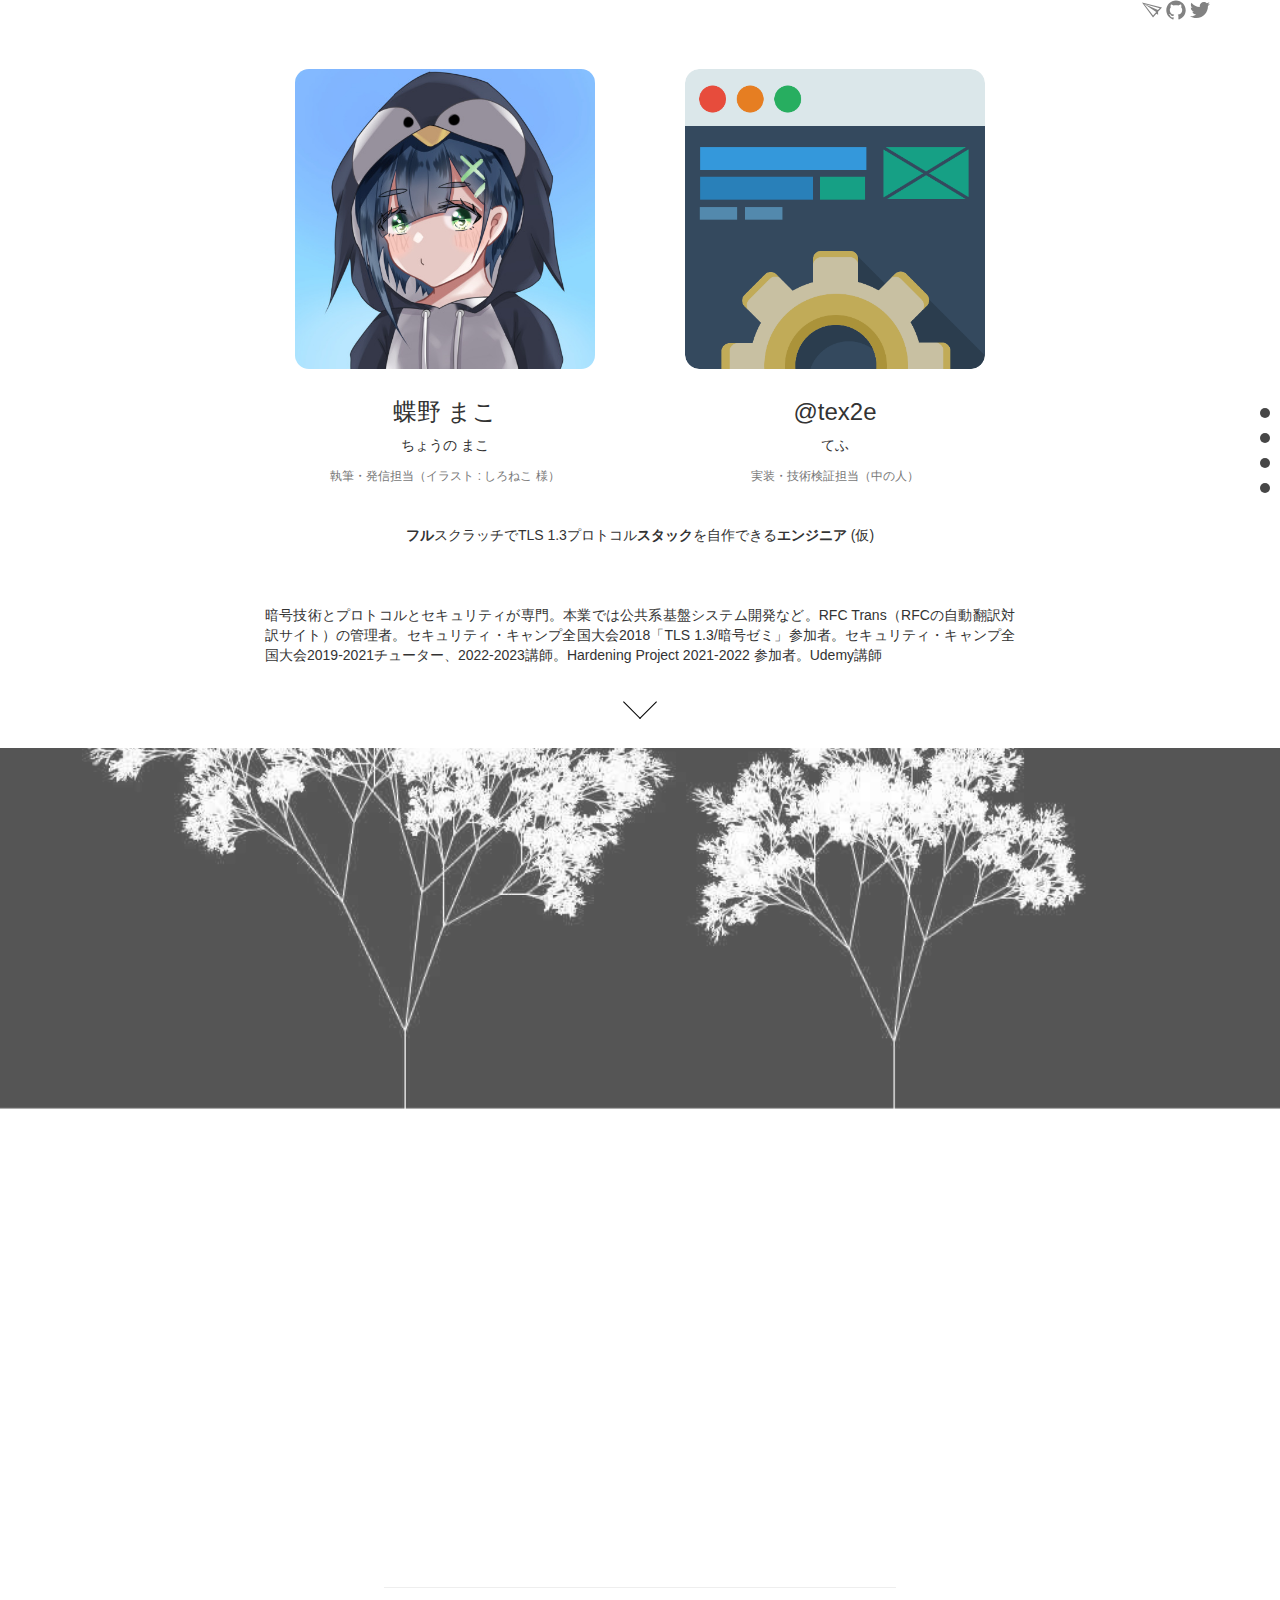
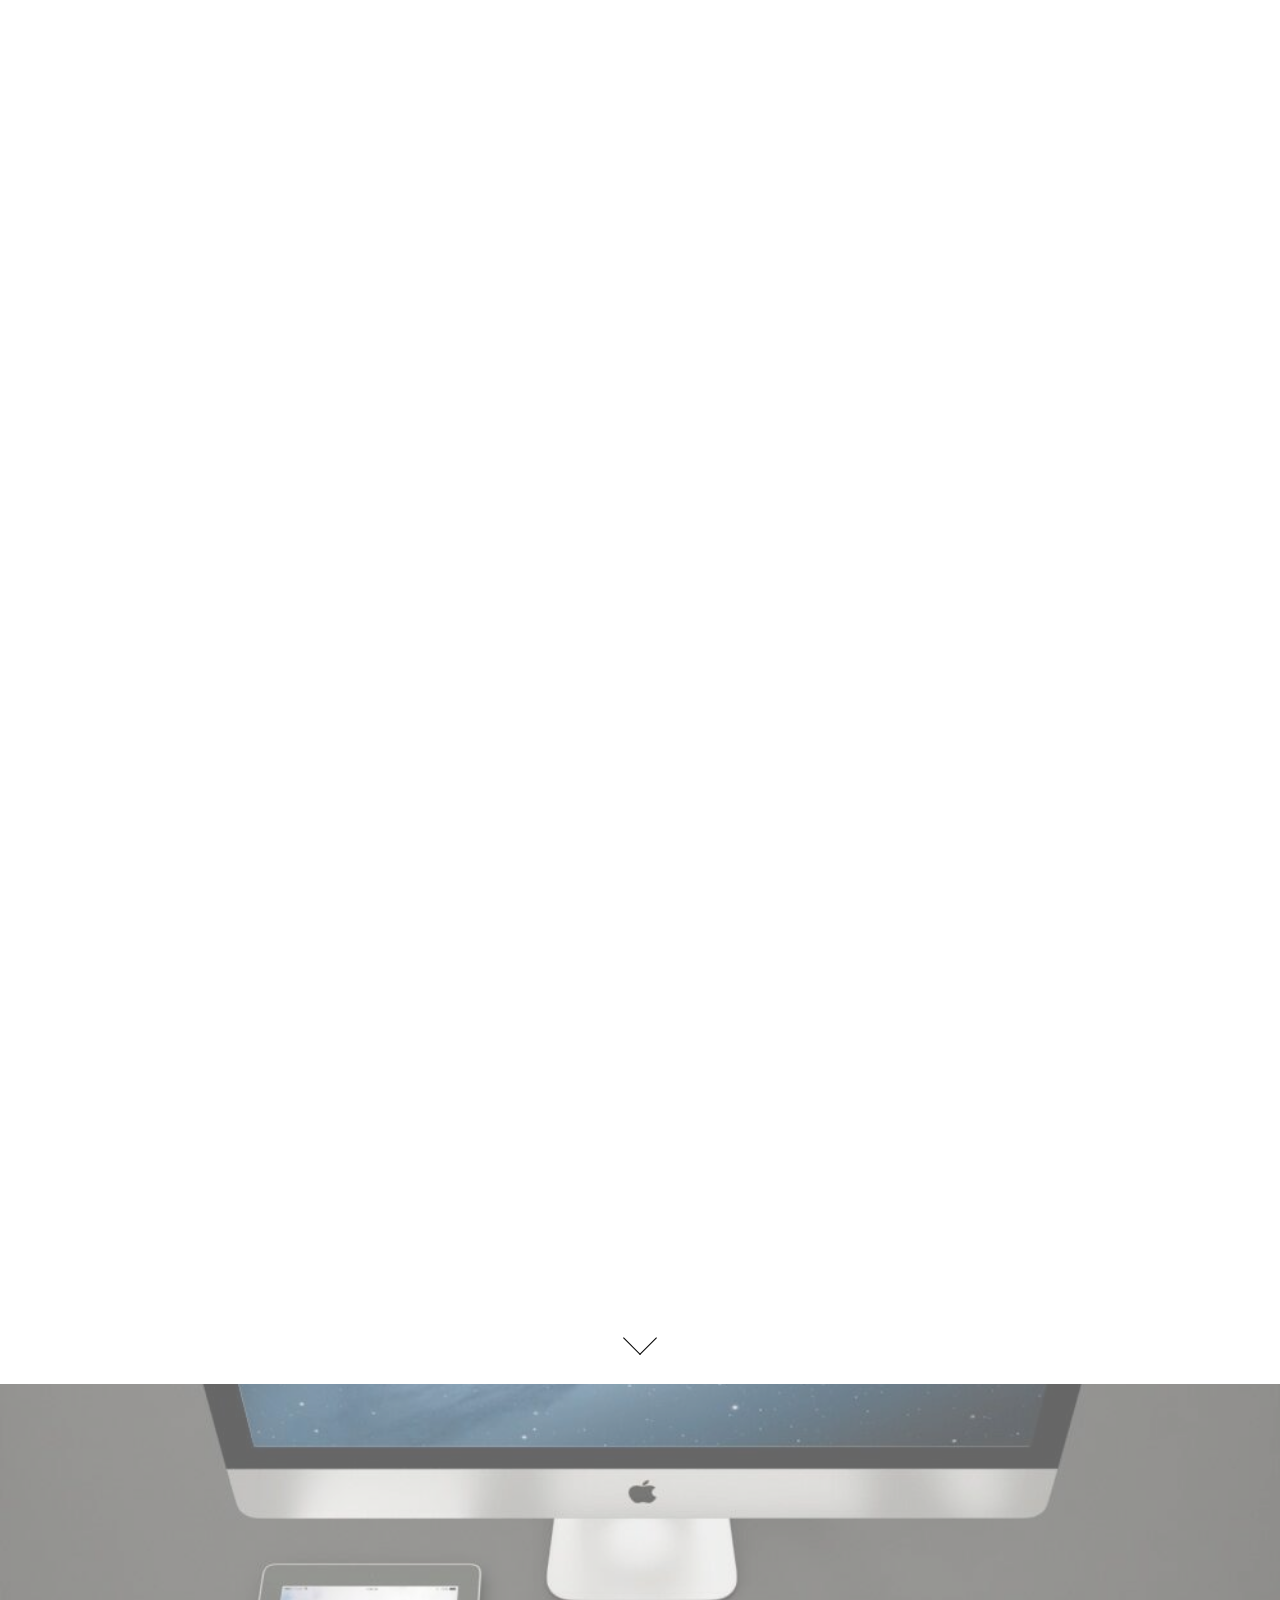
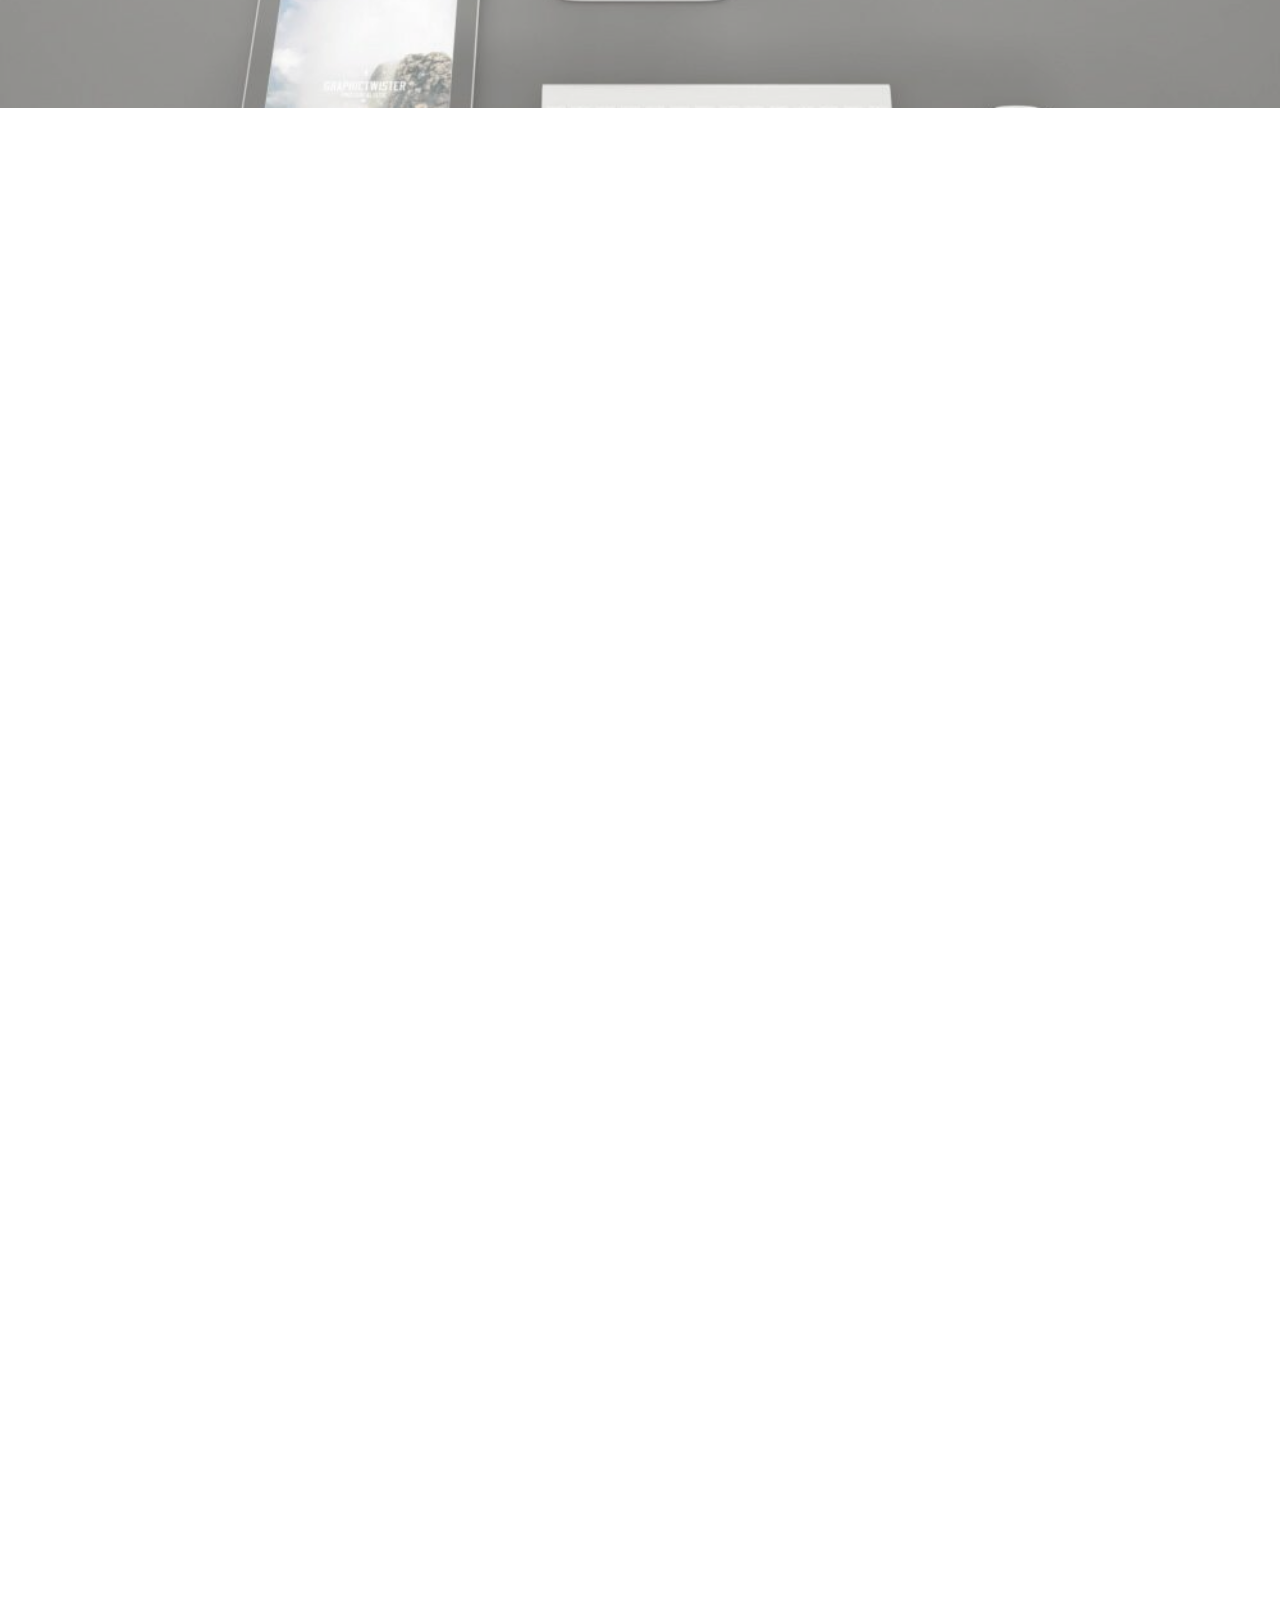
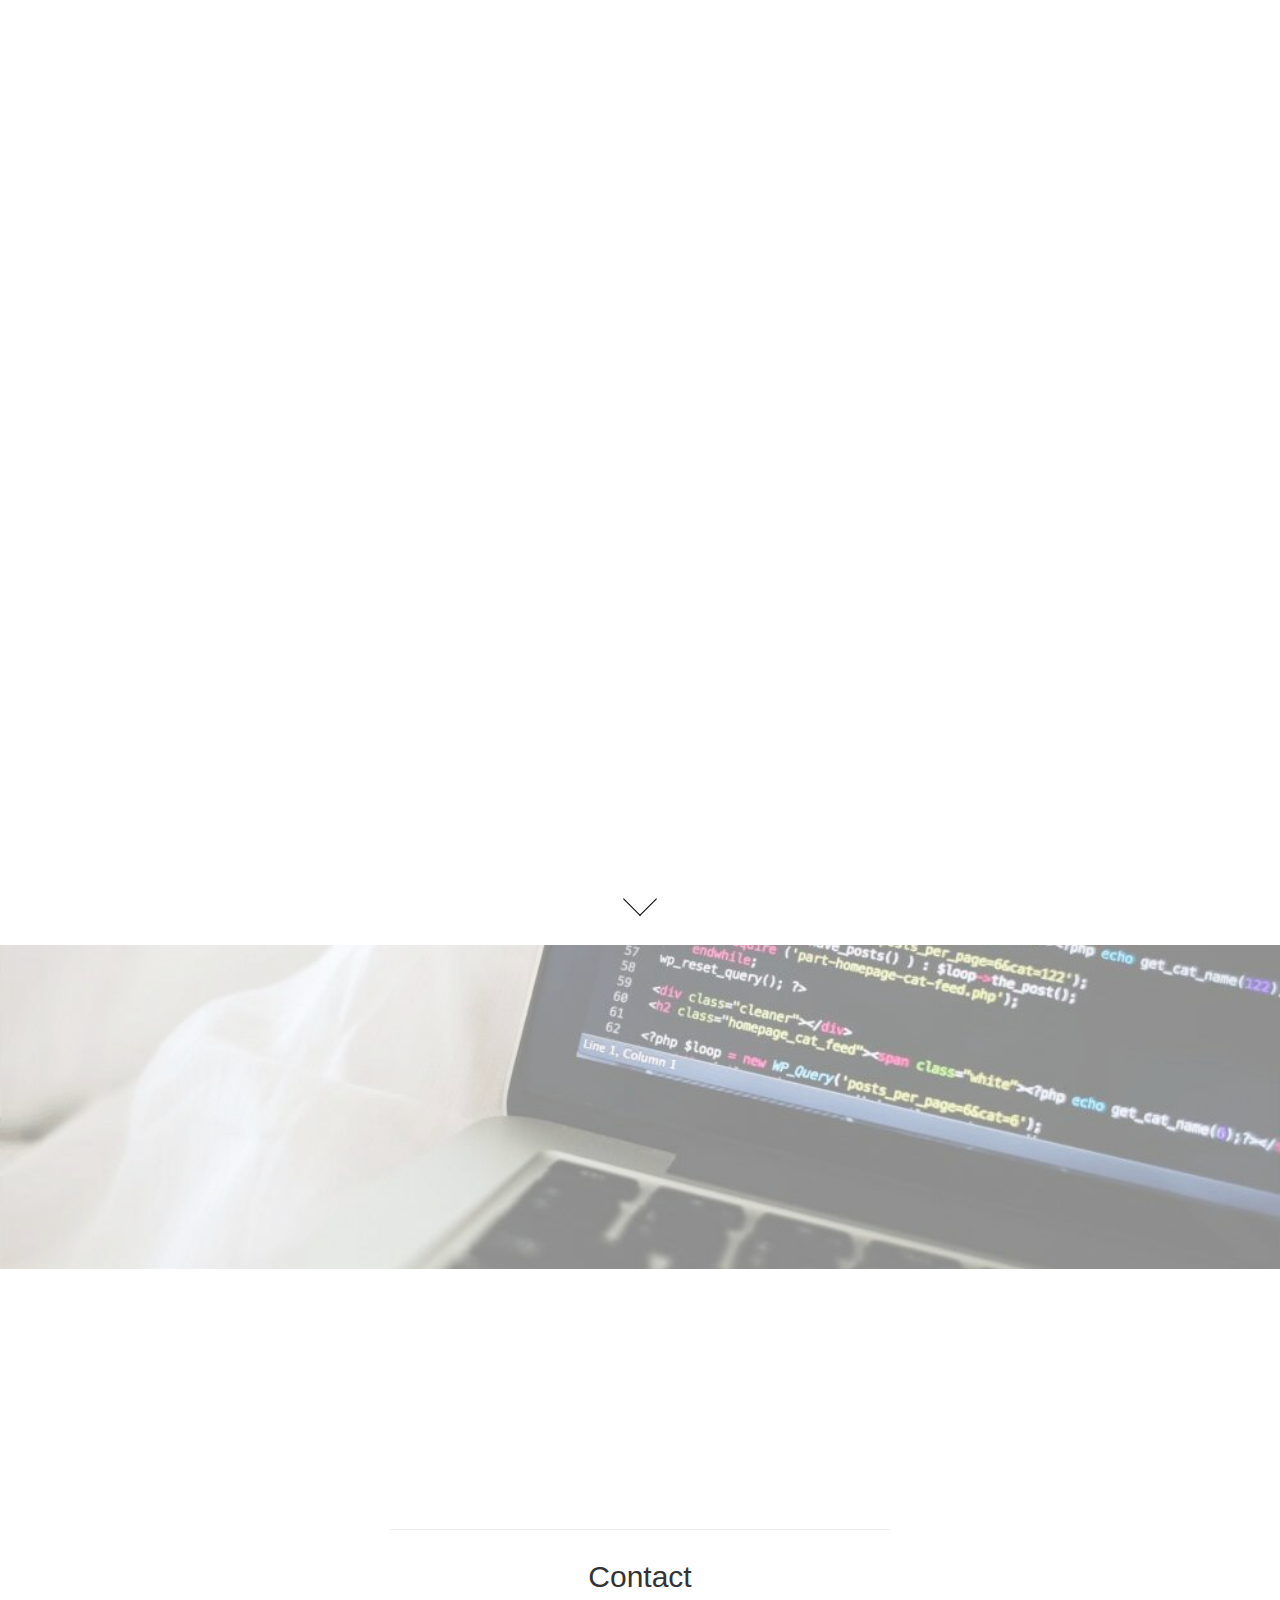
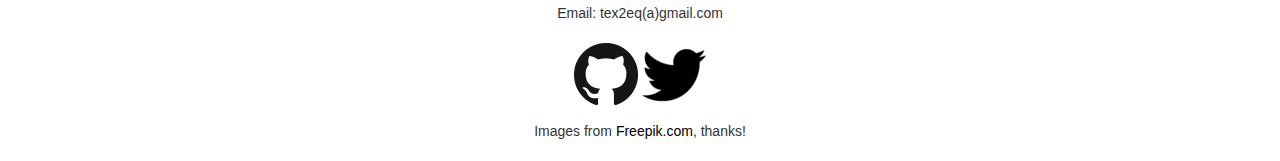
<file: index.html>
<!DOCTYPE html>
<!--
It's nice to meet you. My name is

__88888888888______Y88b___d88P___d8888b_____________
______888___________Y88b_d88P__d88P__Y88b___________
______888____________Y88o88P__________888___________
______888____d88b_____Y888P__________d88P___d88b____
______888__d8P__Y8b___d888b______od888P___d8P__Y8b__
______888__88888888__d88888b___d88P_______88888888__
______888__Y8b______d88P_Y88b__888________Y8b_______
______888____Y8888_d88P___Y88b_888888888____Y8888___

-->
<html lang="jp">
<head>
  <meta charset="utf-8">
  <title>Mako / @tex2e</title>
  <meta name="description" content="Mako(@tex2e)の自己紹介ページ">
  <meta name="viewport" content="width=device-width, initial-scale=1, user-scalable=no">
  <meta http-equiv="X-UA-Compatible" content="IE=edge">

  <meta name="twitter:card" content="summary" />
  <meta name="twitter:site" content="@tex2e" />
  <meta property="og:url" content="https://tex2e.github.io" />
  <meta property="og:title" content="Mako / @tex2e" />
  <meta property="og:description" content="Mako(@tex2e)の自己紹介ページ" />
  <meta property="og:image" content="https://tex2e.github.io/image/chono-mako-bg.jpg" />

  <link rel="shortcut icon" href="image/chono-mako-bg.ico">
  <link rel="stylesheet" href="css/normalize.css" charset="utf-8">
  <link rel="stylesheet" href="css/bootstrap.min.css" charset="utf-8">
  <link rel="stylesheet" href="css/common.css" charset="utf-8">

  <script src="js/lib/jquery-2.2.1.min.js"></script>
  <script src="js/lib/modernizr-2.8.3-respond-1.4.2.min.js"></script>
  <script src="js/lib/TweenMax-1.18.2.min.js"></script>
  <script src="js/lib/ScrollMagic-2.0.5.min.js"></script>
  <script src="js/lib/ScrollMagic-2.0.5-animation.gsap.js"></script>
  <script src="js/lib/gsap-1.18.2-ScrollToPlugin.min.js"></script>
  <script src="js/scrollmagic.js"></script>
</head>

<body>
  <header class="container text-right">
    <a href="http://tex2e.github.io/blog/"><span class="icon icon-tex2e-blog"><svg x="0px" y="0px" viewBox="0 0 500 500" enable-background="new 0 0 500 500" xml:space="preserve" width="20px" height="20px"><path fill="#828282" d="M401.1,295.9L500,186.5L0,64.5l275.1,371l82.5-91.4l45.9,25.4L401.1,295.9z M398.8,252.9L60.4,99.6 l382.5,104.4L398.8,252.9z M55.3,100.8L355,301.2l-77.7,86L55.3,100.8z"/></svg></span></a>
    <a href="https://github.com/tex2e"><span class="icon icon-github"><svg viewbox="0 0 16 16" width="20px" height="20px"><path fill="#828282" d="M7.999,0.431c-4.285,0-7.76,3.474-7.76,7.761 c0,3.428,2.223,6.337,5.307,7.363c0.388,0.071,0.53-0.168,0.53-0.374c0-0.184-0.007-0.672-0.01-1.32 c-2.159,0.469-2.614-1.04-2.614-1.04c-0.353-0.896-0.862-1.135-0.862-1.135c-0.705-0.481,0.053-0.472,0.053-0.472 c0.779,0.055,1.189,0.8,1.189,0.8c0.692,1.186,1.816,0.843,2.258,0.645c0.071-0.502,0.271-0.843,0.493-1.037 C4.86,11.425,3.049,10.76,3.049,7.786c0-0.847,0.302-1.54,0.799-2.082C3.768,5.507,3.501,4.718,3.924,3.65 c0,0,0.652-0.209,2.134,0.796C6.677,4.273,7.34,4.187,8,4.184c0.659,0.003,1.323,0.089,1.943,0.261 c1.482-1.004,2.132-0.796,2.132-0.796c0.423,1.068,0.157,1.857,0.077,2.054c0.497,0.542,0.798,1.235,0.798,2.082 c0,2.981-1.814,3.637-3.543,3.829c0.279,0.24,0.527,0.713,0.527,1.437c0,1.037-0.01,1.874-0.01,2.129 c0,0.208,0.14,0.449,0.534,0.373c3.081-1.028,5.302-3.935,5.302-7.362C15.76,3.906,12.285,0.431,7.999,0.431z"></path></svg></span></a>
    <a href="https://twitter.com/tex2e"><span class="icon icon-twitter"><svg viewbox="0 0 16 16" width="20px" height="20px"><path fill="#828282" d="M15.969,3.058c-0.586,0.26-1.217,0.436-1.878,0.515c0.675-0.405,1.194-1.045,1.438-1.809c-0.632,0.375-1.332,0.647-2.076,0.793c-0.596-0.636-1.446-1.033-2.387-1.033c-1.806,0-3.27,1.464-3.27,3.27 c0,0.256,0.029,0.506,0.085,0.745C5.163,5.404,2.753,4.102,1.14,2.124C0.859,2.607,0.698,3.168,0.698,3.767 c0,1.134,0.577,2.135,1.455,2.722C1.616,6.472,1.112,6.325,0.671,6.08c0,0.014,0,0.027,0,0.041c0,1.584,1.127,2.906,2.623,3.206 C3.02,9.402,2.731,9.442,2.433,9.442c-0.211,0-0.416-0.021-0.615-0.059c0.416,1.299,1.624,2.245,3.055,2.271 c-1.119,0.877-2.529,1.4-4.061,1.4c-0.264,0-0.524-0.015-0.78-0.046c1.447,0.928,3.166,1.469,5.013,1.469 c6.015,0,9.304-4.983,9.304-9.304c0-0.142-0.003-0.283-0.009-0.423C14.976,4.29,15.531,3.714,15.969,3.058z"></path></svg></span></a>
  </header>

  <nav>
    <ul>
      <li><a href="#section_intro"><span class="nav-dot"></span><span class="nav-label">Intro</span></a></li>
      <li><a href="#section_skills"><span class="nav-dot"></span><span class="nav-label">Skills</span></a></li>
      <li><a href="#section_works"><span class="nav-dot"></span><span class="nav-label">Works</span></a></li>
      <li><a href="#section_contact"><span class="nav-dot"></span><span class="nav-label">Contact</span></a></li>
    </ul>
  </nav>

  <!-- Intro -->
  <article id="section_intro" class="content-block">
    <div class="container">
      <section>
        <div class="row">
          <!-- <h4 class="title">Welcome!</h4> -->
          <div class="col-md-offset-2 col-md-4 col-sm-12">
            <img src="image/chono-mako-bg.jpg" alt="mako" class="about__profile img" onmousedown="false" />
            <h3 style="margin-top: 0;">蝶野 まこ</h3>
            <div style="margin-bottom: 10px;"><span>ちょうの まこ</span></div>
            <div><span class="small text-muted">執筆・発信担当（イラスト : しろねこ 様）</span></div>
            <!-- <a href="https://twitter.com/Sir__illust">しろねこ</a> -->
          </div>
          <div class="col-md-4 col-sm-12">
            <img src="image/web-optim.png" alt="tex2e" class="about__profile img" onmousedown="false" />
            <h3 style="margin-top: 0;">@tex2e</h3>
            <div style="margin-bottom: 10px;"><span>てふ</span></div>
            <div><span class="small text-muted">実装・技術検証担当（中の人）</span></div>
          </div>
        </div>
        <br>
        <br>
        <div class="row">
          <div>
            <b>フル</b>スクラッチでTLS 1.3プロトコル<b>スタック</b>を自作できる<b>エンジニア</b> (仮)
          </div>
        </div>
        <br>
        <br>
        <br>
        <div class="row">
          <div class="col-md-offset-2 col-md-8 intro__abstract">
            <p>
              暗号技術とプロトコルとセキュリティが専門。本業では公共系基盤システム開発など。RFC Trans（RFCの自動翻訳対訳サイト）の管理者。セキュリティ・キャンプ全国大会2018「TLS 1.3/暗号ゼミ」参加者。セキュリティ・キャンプ全国大会2019-2021チューター、2022-2023講師。Hardening Project 2021-2022 参加者。Udemy講師
            </p>
          </div>
        </div>
        <div class="row">
          <span class="scroll-arrow"></span>
        </div>
      </section>
    </div>
  </article>

  <article id="slide01" class="slide fs">
    <div class="bcg"></div>
  </article>

  <!-- Skills
  <article id="section_skills" class="content-block skills">
    <header>
      <h2 class="slideInUp">Skills</h2>
    </header>
    <section>
      <div class="wrapper">
        <p class="slideInUp delay02s text-center">
          資格や社外活動について
        </p>
      </div>
    </section>
  </article>
  
  <hr>
  -->

  <!-- Certifications -->
  <article id="section_skills" class="content-block skills">
    <header>
      <h3 class="slideInUp delay02s">Certifications</h3>
    </header>
    <br>
    <section>
      <div class="container">
        <div class="row">
          <div class="col-md-offset-2 col-md-8 slideInUp delay04s">
            <table class="mylist">
              <tr>
                <td>2025/3/14</td>
                <td>AWS Certified Solutions Architect - Professional (2025/3/14-2028/3/14)</td>
              </tr>
              <tr>
                <td>2023/10/30</td>
                <td>AWS Certified Developer - Associate (2023/10/30-2026/10/30)</td>
              </tr>
              <tr>
                <td>2022/2/8</td>
                <td>CISSP認定試験合格 (ISC2 準会員) (2022/2/8-2025/2/28)</td>
              </tr>
              <tr>
                <td>2021/6/25</td>
                <td>応用情報技術者試験合格</td>
              </tr>
              <tr>
                <td>2021/5/2</td>
                <td>CompTIA Security+ SY0-501 (2021/5/2-2024/5/2)</td>
              </tr>
              <tr>
                <td>2019/6/21</td>
                <td>情報処理安全確保支援士試験合格 (未登録)</td>
              </tr>
            </table>
          </div>
        </div>
      </div>
    </section>
  </article>

  <hr>

  <!-- Activities -->
  <article id="section_activities" class="content-block">
    <header>
      <h3 class="slideInUp">Activities</h3>
    </header>
    <br>
    <section>
      <div class="container">
        <div class="row">
          <div class="col-md-offset-2 col-md-8 slideInUp delay02s">
            <table class="mylist">
              <tr>
                <td>2025/2</td>
                <td>Software Design 短期連載 乱数のひみつ (執筆)</td>
              </tr>
              <tr>
                <td></td>
                <td>&nbsp;&nbsp;雑誌：<a href="https://gihyo.jp/magazine/SD/archive/2025/202503">Software Design 2025年3月号</a> - 【1】暗号の鍵を握る乱数とは？</td>
              </tr>
              <tr>
                <td></td>
                <td>&nbsp;&nbsp;雑誌：<a href="https://gihyo.jp/magazine/SD/archive/2025/202504">Software Design 2025年4月号</a> - 【2】擬似乱数生成器の性質としくみ</td>
              </tr>
              <tr>
                <td>2025/1</td>
                <td>2024年12月度 社内表彰（奨励賞）受賞：システム移行における文字変換の高速化・処理時間95%削減</td>
              </tr>
              <tr>
                <td>2024/3</td>
                <td>JPNIC主催 国際的な暗号および署名の応用技術の標準化動向と社会基盤 (参加)</td>
              </tr>
              <tr>
                <td>2024/1</td>
                <td>Udemyコース「暗号技術とセキュリティ」公開</td>
              </tr>
              <tr>
                <td></td>
                <td>&nbsp;&nbsp;<a href="https://www.udemy.com/course/tex2e-cryptography-and-security/?referralCode=9FB19281E8AD84F4262C">暗号技術とセキュリティ ―暗号技術の機密性、認証、鍵管理から学ぶセキュリティ入門―</a> (Udemy)</td>
              </tr>
              <tr>
                <td>2023/9</td>
                <td>セキュリティ・ミニキャンプ in 新潟 2023 専門講座『マイナンバーカードの暗号技術とセキュリティ』 (講師)</td>
              </tr>
              <tr>
                <td></td>
                <td>&nbsp;&nbsp;発表資料 : <a href="https://speakerdeck.com/tex2e/secminicamp2023-mynumber">マイナンバーカードの暗号技術とセキュリティ</a> (Speaker Deck)</td>
              </tr>
              <tr>
                <td></td>
                <td>&nbsp;&nbsp;公式 : <a href="https://www.security-camp.or.jp/minicamp/niigata2023.html">セキュリティ・ミニキャンプ in 新潟 2023</a> (セキュリティキャンプ協議会)</td>
              </tr>
              <tr>
                <td></td>
                <td>&nbsp;&nbsp;プレスリリース : <a href="https://prtimes.jp/main/html/rd/p/000000012.000096005.html">一般社団法人セキュリティ・キャンプ協議会のプレスリリース</a> (PR TIMES)</td>
              </tr>
              <tr>
                <td>2023/8</td>
                <td>セキュリティ・キャンプ全国大会2023 Lクラス『暗号化通信ゼミ』 (プロトコルコース講師)</td>
              </tr>
              <tr>
                <td></td>
                <td>&nbsp;&nbsp;公式 : <a href="https://www.ipa.go.jp/jinzai/security-camp/2023/zenkoku/program/l.html">セキュリティ・キャンプ全国大会2023【開発】Lクラス</a> (IPA)</td>
              </tr>
              <tr>
                <td>2023/5</td>
                <td>Hardening Designers Conference 2023 (参加)</td>
              </tr>
              <tr>
                <td>2022/12</td>
                <td>SecuriST認定セキュアWebアプリケーション設計士トレーニング (参加)</td>
              </tr>
              <tr>
                <td>2022/11</td>
                <td>Hardening 2022 DECADE (Team#7参加, 9位/全10チーム, 敢闘賞(GSX賞) 受賞)</td>
              </tr>
              <tr>
                <td></td>
                <td>&nbsp;&nbsp;発表内容 : <a href="https://www.youtube.com/live/6aHQUaXZLa4?feature=share&t=3600">Team#7 ななチキ チーム発表</a> (YouTube)</td>
              </tr>
              <tr>
                <td>2022/9</td>
                <td>Hardening Designers Conference 2022 Day 1 - Micro Hardening v2 (参加)</td>
              </tr>
              <tr>
                <td>2022/8</td>
                <td>セキュリティ・キャンプ全国大会2022オンライン 開発コース	暗号解読チャレンジゼミ (副講師)</td>
              </tr>
              <tr>
                <td></td>
                <td>&nbsp;&nbsp;公式 : <a href="https://www.ipa.go.jp/jinzai/security-camp/2022/zenkoku/program_list.html">セキュリティ・キャンプ全国大会2022オンライン　プログラム</a> (IPA)</td>
              </tr>
              <tr>
                <td>2022/1</td>
                <td>WASNight 2022 Kick-Off = OWASP x WASForum Night (Hardening Session 発表者)</td>
              </tr>
              <tr>
                <td></td>
                <td>&nbsp;&nbsp;発表資料 : <a href="https://speakerdeck.com/tex2e/selinux">SELinuxで堅牢化する</a> (Speaker Deck)</td>
              </tr>
              <tr>
                <td>2021/12</td>
                <td>社内CTF競技会「LACCON」 (TLS 1.3に関する問題の作問者)</td>
              </tr>
              <tr>
                <td>2021/11</td>
                <td>Hardening 2021 Active Fault (Team#8参加, 4位/全11チーム, スポンサー賞(KDL賞) 受賞)</td>
              </tr>
              <tr>
                <td>2021/8</td>
                <td>Hardening Drivers Conference 2021 - /dev/hardening (参加)</td>
              </tr>
              <tr>
                <td>2021/8</td>
                <td>セキュリティ・キャンプ全国大会2021オンライン L暗号数理実装トラック 暗号の脆弱性や攻撃手法を理解して説明しようゼミ (チューター, LT発表)</td>
              </tr>
              <tr>
                <td></td>
                <td>&nbsp;&nbsp;LT発表: <a href="https://speakerdeck.com/tex2e/mynumbercard">マイナンバーカードで署名する</a> (Speaker Deck)</td>
              </tr>
              <tr>
                <td>2021/5</td>
                <td>Micro Hardening v2 2021/5/4@オンライン (参加)</td>
              </tr>
              <tr>
                <td>2020/10</td>
                <td>セキュリティ・キャンプ全国大会2020オンライン L暗号ファジングトラック 暗号解読チャレンジゼミ (チューター, LT発表)</td>
              </tr>
              <tr>
                <td></td>
                <td>&nbsp;&nbsp;LT発表 : <a href="https://speakerdeck.com/tex2e/proverif">プロトコルの形式的安全性検証ツール ProVerif</a> (Speaker Deck)</td>
              </tr>
              <tr>
                <td>2020/3</td>
                <td>Micro Hardening v2 2020/03/21 @オンライン (参加)</td>
              </tr>
              <tr>
                <td>2019/10</td>
                <td>ASDoQ (システム開発文書品質研究会) 大会2019 (ポスター発表 審査員特別賞 受賞)</td>
              </tr>
              <tr>
                <td>2019/8</td>
                <td>セキュリティ・キャンプ全国大会2019 X標準ゼミトラック 暗号化通信ゼミ (チューター, LT発表)</td>
              </tr>
              <tr>
                <td></td>
                <td>&nbsp;&nbsp;LT発表 : <a href="https://speakerdeck.com/tex2e/tls13">N日でできる! TLS 1.3自作入門</a>  (Speaker Deck)</td>
              </tr>
              <tr>
                <td>2019/3</td>
                <td>セキュリティキャンプ修了生向けIPAワークショップ「攻防型CTFによるWebオンラインゲームのチート行為の体験 リバイス版」(参加)</td>
              </tr>
              <tr>
                <td>2018/10</td>
                <td>長期インターンシップにて Cyber Range 環境の作成</td>
              </tr>
              <tr>
                <td>2018/9</td>
                <td>情報セキュリティ人材育成事業K-SEC 2018 in 小山高専 (参加)</td>
              </tr>
              <tr>
                <td>2018/8</td>
                <td>セキュリティ・キャンプ全国大会2018 X標準ゼミトラック TLS 1.3/暗号ゼミ (参加)</td>
              </tr>
              <tr>
                <td>2018/7</td>
                <td>Micro Hardening v1.x@長野 2018/07/21 (参加)</td>
              </tr>
              <tr>
                <td>2018/3</td>
                <td>SECCON Beginners CTF 2018 (参加)</td>
              </tr>
              <tr>
                <td>2017/5</td>
                <td>SECCON Beginners 2017 長野 (参加)</td>
              </tr>
            </table>
          </div>
        </div>
      </div>

      <span class="scroll-arrow"></span>
    </section>
  </article>

  <article id="slide02" class="slide fs">
    <div class="bcg"></div>
  </article>

  <!-- Works -->
  <article id="section_works" class="content-block works">
    <header>
      <h1 class="slideInUp">Works</h1>
    </header>
    <section>
      <div class="container">
        <p class="slideInUp delay02s text-center">
          過去作品など。
          技術検証は<a href="https://tex2e.github.io/blog/">晴耕雨読 (ブログ)</a>をご覧ください
        </p>
      </div>
      <br><br><br>
      <div class="container">
        <div class="row">
          <article class="col-sm-6 col-md-6 slideInUp delay04s">
            <img src="image/works/rfc-translater.png" alt="rfc-translater" onmousedown="false" />
            <h4>
              <a href="https://github.com/tex2e/rfc-translater">View on GitHub</a> |
              <a href="https://tex2e.github.io/rfc-translater/html/index.html">Visit Website</a>
            </h4>
            <p>
              「RFC Translater」はRFCを翻訳するためのツール群と、それによって翻訳したRFCのサイトのこと。原文と翻訳文を並べて読みたいのと、RFCの本文は改行されていて改行を除去した上でGoogle翻訳に渡さないと適切な訳が得られない煩わしさを解決するために作成した。使用環境は Python + Selenium など
            </p>
          </article>
          <article class="col-sm-6 col-md-6 slideInUp delay04s">
            <img src="image/works/auto-sushiDA.png" alt="auto-sushiDA" onmousedown="false" />
            <h4>
              <a href="https://tex2e.github.io/blog/python/auto-SushiDA">View on Blog</a>
            </h4>
            <p>
              「Auto-SushiDA」はGUIオートメーションと画像認識と光学文字認識で、タイピングゲーム「寿司打」を自動化したもの。自動化によって聞こえるサウンドエフェクトはとてもリズミカルで心地良い。99皿以上食べるとカウントが00皿に戻るが、スコアには反映されている。使用環境は Python + PyAutoGUI + PyOCR + Tesseract
            </p>
          </article>
        </div>

        <div class="row">
          <article class="col-sm-6 col-md-6 slideInUp delay04s">
            <img src="image/works/yorusai-entrance.png" alt="yorusai-entrance" onmousedown="false" />
            <h4>
              <a href="https://github.com/13J-Programmers/yorusai-entrance">View on GitHub</a>
            </h4>
            <p>
              「5031 yorusai entrance」は学生証のバーコードによる夜祭の入場管理と抽選を行うシステム。<a href="https://github.com/nobuyo">@nobuyo</a>との共同制作。工嶺祭（こうれいさい）を数字に置き換えると 5031 になるところが名前の由来である。もともと、学外の人の入場問題と抽選で当選した学籍番号の人が会場にいない問題を解決するために作られた。2017年の工嶺祭夜祭でこのシステムが実際に稼働した。使用環境は Ruby on Rails
            </p>
          </article>
          <article class="col-sm-6 col-md-6 slideInUp delay04s">
            <img src="image/works/running-away.png" alt="ruNNing AWay" onmousedown="false" />
            <h4><a href="https://github.com/13J-Programmers/4J-game/">View on GitHub</a></h4>
            <p>
              「ruNNing AWay」は高専4年生の高専祭（工嶺祭）のクラス企画で展示した LeapMotion で行う、扉を開けまくるゲーム。ゲームデザインはホラー系であるが全く怖くはない。ブラウザで遊べるのが最大の売り。クラスメイトが展示した「落ち魂」と共に、こちらも「学生会長賞」を勝ち取った。使用環境は ES6 + three.js + leapjs
            </p>
          </article>
        </div>

        <div class="row">
          <article class="col-sm-6 col-md-6 slideInUp delay04s">
            <img src="image/works/ecoris.png" alt="Ecoris" onmousedown="false" />
            <h4><a href="https://github.com/13J-Programmers/3J-class-project/">View on GitHub</a></h4>
            <p>
              「Ecoris」は高専3年生の高専祭（工嶺祭）のクラス企画で展示した LeapMotion で行う3Dテトリス。Ecoris は 3Dテトリス + エコ に由来し、手の動きを利用して缶ブロックを潰したり、生ごみブロックを振って小さくしながら遊ぶテトリス。このプログラム（C#）部分を担当し、工嶺祭の「学生会長賞」を勝ち取った。使用環境は Unity + C#
            </p>
          </article>
          <article class="col-sm-6 col-md-6 slideInUp delay04s">
            <img src="image/works/recursive-tree-renderer.png" alt="Recursive Tree Renderer" onmousedown="false" />
            <h4>
              <a href="https://github.com/tex2e/p5js-tree/">View on GitHub</a> |
              <a href="https://tex2e.github.io/p5js-tree/">Visit Website</a>
            </h4>
            <p>
              「Recursive Tree Renderer」は、ランダム性を有する再帰木を描画するツール。作成した再帰木は、背景を無色透明で保存することができる。再描画ごとにランダムな樹形が描かれるので、美形が出るまで何回も描画させたり、各パラメータを変更しつつ遊んでもらえると嬉しいです。使用環境は JavaScript + p5.js
            </p>
          </article>
        </div>

        <div class="row">
          <article class="col-sm-6 col-md-6 col-sm-offset-3 slideInUp delay04s">
            <img src="image/works/reverse-shell-generator.jpg" alt="REPO" onmousedown="false" />
            <h4>
              <a href="https://github.com/tex2e/reverse-shell-generator">View on GitHub</a> |
              <a href="https://tex2e.github.io/reverse-shell-generator/index.html">Visit Website</a>
            </h4>
            <p>
              「Reverse Shell Generator」はペネトレーションテストでリバースシェル接続をするときに、環境によって待ち受けIPとPortを変える手間と、侵入先の環境にインストールされているコマンドがわからない状態で全てのコマンドを試す手間を省くために作ったもの。使用環境は JavaScript
            </p>
          </article>
        </div>
        <!--
        <div class="row">
          <article class="col-sm-6 col-md-6 col-sm-offset-3 slideInUp delay04s">
            <img src="image/works/REPO.png" alt="REPO" onmousedown="return false" />
            <h4>
              <a href="https://github.com/tex2e/REPO/">View on GitHub</a>
            </h4>
            <p>
              content
            </p>
          </article>
        </div>
        -->
      </div>
    </section>
  </article>

  <article id="section_works2" class="content-block">
    <header>
      <h3 class="slideInUp">Miscellaneous</h3>
    </header>
    <br>
    <section>
      <div class="container">
        <div class="row">
          <div class="col-md-offset-2 col-md-8">
            <table class="mylist slideInUp delay02s">
              <tr>
                <td>技術系ブログ (Jekyll + GitHub Pages)</td>
                <td><a href="https://github.com/tex2e/blog">Website</a></td>
              </tr>
              <tr>
                <td>二次方程式の解計算ツール</td>
                <td><a href="https://tex2e.github.io/quadratic-formula/">Website</a> | <a
                  href="https://github.com/tex2e/quadratic-formula/">GitHub</a>
              </tr>
              <!-- <tr>
                <td>サトクリフの五角形 描画ツール</td>
                <td><a href="https://tex2e.github.io/p5js-pentagon/">Website</a> | <a href="https://github.com/tex2e/p5js-pentagon/">GitHub</a></td>
              </tr> -->
              <!-- <tr>
                <td>長野市の保育園の一覧 (Google Mapの練習, 2015年)</td>
                <td><a href="https://tex2e.github.io/nagano-open-data/">Website</a> | <a href="https://github.com/tex2e/nagano-open-data/">GitHub</a></td>
              </tr> -->
              <!-- <tr>
                <td>コード内コメント検索サイト</td>
                <td><a href="https://tex2e.github.io/search-comments/">Website</a> | <a href="https://github.com/tex2e/search-comments/">GitHub</a></td>
              </tr> -->
              <!-- <tr>
                <td>ブラウザでテキストエディタ</td>
                <td><a href="https://tex2e.github.io/browser-editor/">Website</a> | <a href="https://github.com/tex2e/browser-editor/">GitHub</a></td>
              </tr> -->
              <!-- <tr>
                <td>英和和英辞典として使えるアプリ (Electron + AngularJS)</td>
                <td><a href="https://github.com/tex2e/ejjedict/">GitHub</a></td>
              </tr> -->
              <!-- <tr>
                <td>LaTeX 文章の構造を解析し、JSON 形式に変換するプログラム</td>
                <td><a href="https://github.com/tex2e/yalp/">GitHub</a></td>
              </tr> -->
              <!-- <tr>
                <td>ターミナル版 六目並べ（コネクト6）</td>
                <td><a href="https://github.com/tex2e/rokumoku/">GitHub</a></td>
              </tr> -->
              <tr>
                <td>多倍長演算の授業で作成したプログラム群</td>
                <td><a href="https://github.com/tex2e/multiple-precision/">GitHub</a></td>
              </tr>
              <!-- <tr>
                <td>レポート提出時のLaTeXの構造や内容をチェックするツール</td>
                <td><a href="https://github.com/tex2e/latex-test">GitHub</a></td>
              </tr> -->
              <tr>
                <td>MeCabのElixir向けバインディング</td>
                <td><a href="https://github.com/tex2e/mecab-elixir">GitHub</a></td>
              </tr>
              <tr>
                <td>MacOS向け改良(改造)版のStegsolve</td>
                <td><a href="https://github.com/tex2e/stegsolve-macos">GitHub</a>
              </tr>
              <!-- <tr>
                <td>マルコフ連鎖による文章の自動生成</td>
                <td><a
                  href="https://github.com/tex2e/markov-chain-sentence-generator">GitHub</a>
              </tr> -->
              <tr>
                <td>OpenCVでサイゼリアの間違い探しを解くプログラム</td>
                <td><a
                  href="https://github.com/tex2e/saizeriya-spot-the-difference">GitHub</a>
              </tr>
              <tr>
                <td>研究室の自動開錠システムに関するプログラム群</td>
                <td><a href="https://github.com/fjt-lab/auto-door-unlock">GitHub</a> | <a
                  href="https://tex2e.github.io/blog/python/auto-door-unlock">解説記事</a>
              </tr>
              <tr>
                <td>TLS 1.3のPython実装 (鍵共有とパケット暗号化のみ)</td>
                <td><a href="https://github.com/tex2e/mako-tls13">GitHub</a>
              </tr>
              <tr>
                <td>楕円曲線のCurve25519とCurve448を使ったDiffie-Hellman鍵交換のPython実装</td>
                <td><a
                  href="https://github.com/tex2e/elliptic-curves">GitHub</a>
              </tr>
              <tr>
                <td>AEAD暗号のChaCha20-Poly1305のPython実装</td>
                <td><a href="https://github.com/tex2e/chacha20-poly1305">GitHub</a> | <a
                  href="https://tex2e.github.io/blog/crypto/chacha20poly1305">解説記事</a>
              </tr>
              <!-- <tr>
                <td>NewHope (RingLWE問題) </td>
                <td><a href="https://tex2e.github.io/blog/crypto/ntt-polynomial-multiplication">解説記事</a>
              </tr> -->
              <!-- <tr>
                <td>耐量子計算機暗号である(Ring-)LWEによる鍵共有</td>
                <td><a href="https://tex2e.github.io/blog/crypto/lwe-key-exchange">LWE解説記事</a> | <a
                  href="https://tex2e.github.io/blog/crypto/ring-lwe-key-exchange">Ring-LWE解説記事</a>
              </tr> -->
              <!-- <tr>
                <td>ルービックキューブを使った暗号系のPython実装</td>
                <td><a href="https://github.com/tex2e/rubiks-crypto-cube">GitHub</a>
              </tr> -->
              <!-- <tr>
                <td>WPA3の技術調査とProVerifによるWPA3プロトコルの検証</td>
                <td><a href="https://tex2e.github.io/blog/crypto/wifi-wpa3">WPA3解説記事</a> | <a
                  href="https://tex2e.github.io/blog/crypto/proverif-wpa2-and-wpa3">形式的安全性検証解説記事</a>
              </tr> -->
              <!-- <tr>
                <td>C言語によるAESの実装とMixColumnsの解説</td>
                <td><a href="https://github.com/tex2e/AES">GitHub</a> | <a
                  href="https://tex2e.github.io/blog/crypto/aes-mix-columns">MixColumns解説記事</a>
              </tr> -->
              <!-- <tr>
                <td>ヴェイユペアリングとその応用</td>
                <td><a href="https://tex2e.github.io/blog/crypto/weil-pairing">Weil-Pairing解説記事</a>
              </tr> -->
              <!-- <tr>
                <td>加法準同型暗号による電子投票</td>
                <td><a
                  href="https://tex2e.github.io/blog/crypto/homomorphic-tallying-with-paillier">Paillier暗号と電子投票の解説記事</a>
              </tr> -->
              <tr>
                <td>WebAssemblyでC言語で実装したAES暗号を動かすサンプル</td>
                <td><a href="https://github.com/tex2e/webassembly-aes">GitHub</a>
              </tr>
              <!-- <tr>
                <td>数字認識モデルと数独ソルバーを組み合わせたツール</td>
                <td><a
                  href="https://github.com/tex2e/sudoku-solver-with-opencv">GitHub</a>
              </tr> -->
              <!-- <tr>
                <td>ユーザ認証付きチャット (WebSocket + OAuth 2.0 + Golang)</td>
                <td><a
                  href="https://github.com/tex2e/testserver-oauth2">GitHub</a>
              </tr> -->
              <!-- <tr>
                <td>マイナンバーカードとAPDUで通信して署名データ作成</td>
                <td><a href="https://tex2e.github.io/blog/protocol/jpki-mynumbercard-with-apdu">解説記事</a></td>
              </tr> -->
              <tr>
                <td>「Unixtime2Datetime」audit.log のログのUNIX時間を整形するツール</td>
                <td><a href="https://tex2e.github.io/unixtime2datetime/">Website</a> | <a href="https://github.com/tex2e/unixtime2datetime">GitHub</a></td>
              </tr>
              <tr>
                <td>色の名は。</td>
                <td><a href="https://tex2e.github.io/color-name/">Website</a> | <a href="https://github.com/tex2e/color-name/">GitHub</a></td>
              </tr>
              <tr>
                <td>「Puzzdemic」高専5年生の高専祭（工嶺祭）のクラス企画</td>
                <td><a href="https://13j-programmers.github.io/5J-game/">Website</a> | <a href="https://github.com/13J-Programmers/5J-game">GitHub</a></td>
              </tr>
              <!-- <tr>
                <td>「word-roots」英単語の語源を調べるためのコマンド</td>
                <td><a href="https://github.com/tex2e/word-roots/">GitHub</a></td>
              </tr> -->
              <!-- <tr>
                <td>「latex2pptx」</td>
                <td><a href="https://github.com/tex2e/latex2pptx/">GitHub</a></td>
              </tr> -->
              <tr>
                <td>「Lifegame」（各種言語による実装集）</td>
                <td><a href="https://github.com/tex2e/lifegame/">GitHub</a></td>
              </tr>
              <tr>
                <td>「AHK Manager」作業の一部を自動化するためのツール</td>
                <td><a href="https://github.com/tex2e/AHKManager/">GitHub</a></td>
              </tr>
              <tr>
                <td>「Gold Heist」ローグライク・ステルスゲーム</td>
                <td><a href="https://github.com/tex2e/gold-heist/">GitHub</a></td>
              </tr>
              <tr>
                <td>「NnctClassInfo」長野高専の補講情報</td>
                <td><a href="https://github.com/tex2e/nnct-class-info/">GitHub</a></td>
              </tr>
              <tr>
                <td></td>
                <td></td>
              </tr>
            </table>
          </div>
        </div>
      </div>

      <span class="scroll-arrow"></span>
    </section>
  </article>

  <article id="slide03" class="slide fs">
    <div class="bcg"></div>
  </article>

  <!-- Languages -->
  <!--
  <article id="section_langs" class="content-block skills-languages">
    <header>
      <h3 class="slideInUp">Languages</h3>
    </header>
    <br>
    <section>
      <div class="container">
        <div class="row">
          <div class="col-sm-6 col-md-4">
            <article class="slideInUp delay02s">
              <i class="sprite sprite-python"></i>
              <h4>Python</h4>
              <p>
                Python2から3への移行に大変苦労した言語。今でもネットの海にはPython2のコードがあり、2to3で変換してみるも、ライブラリがないだの、Python2対応pipがないだの、今なお苦しめられている。頼むからPython2は安らかに眠ってください、と願って止まない。
              </p>
            </article>
          </div>
          <div class="col-sm-6 col-md-4">
            <article class="slideInUp delay02s">
              <i class="sprite sprite-c_sharp"></i>
              <h4>C#</h4>
              <p>
                UnityでC#を使っていたので思い入れのある言語。Windows環境ではC#が素晴らしい、のではなく .NET Framework が偉大なのだと思う。PowerShellから呼び出せる点がとてもよい。PowerShellをよりPowerfulにしている。PowerShell万歳！（C#も万歳！）
              </p>
            </article>
          </div>
          <div class="col-sm-6 col-md-4 col-sm-offset-3 col-md-offset-0">
            <article class="slideInUp delay02s">
              <i class="sprite sprite-shell"></i>
              <h4>Bash</h4>
              <p>
                履修すべき言語No.1。Linuxといえば大抵はBash。Bashを笑う者はBashに泣く。コンソール上での自動化の最強の味方。GNU拡張の有無で時々発狂しそうになる (GNU is not Unix)。
              </p>
            </article>
          </div>
          <div class="col-sm-6 col-md-4 col-md-offset-2">
            <article class="slideInUp delay04s">
              <i class="sprite sprite-ruby"></i>
              <h4>Ruby</h4>
              <p>
                全てがオブジェクト。Classクラスの親がModuleクラスで、その親がObjectクラスで、さらにその親がBasicObjectクラスで、BasicObjectのシングルトンの親クラスはClassクラスということから、クラスもオブジェクトだと気づかせる唯一の言語。
              </p>
            </article>
          </div>
          <div class="col-sm-6 col-md-4 col-md-offset-0">
            <article class="slideInUp delay04s">
              <i class="sprite sprite-elixir"></i>
              <h4>Elixir</h4>
              <p>
                Erlangの癖の強い構文をRuby風にした言語。RubyのメタプログラミングがRailsに活かされたように、Elixirのmacroによるメタプロがあれば次世代のフレームワークがやって来ると思っていたが、人類に関数型言語は早すぎたのだと思っている。
              </p>
            </article>
          </div>
        </div>
      </div>
    </section>
  </article>
  -->

  <!-- Learned Languages -->
  <!--
  <article id="section_learned_langs" class="content-block learned-lang">
    <header>
      <h2 class="slideInUp">Learned Languages</h2>
    </header>
    <br>
    <section>
      <div id="js-langs-plot" class="slideInUp delay02s"></div>
      <div class="wrapper">
        <p class="slideInUp delay04s">
          今まで勉強したことがある言語の一覧を散布図で表しました。横軸が開発スピードを、縦軸が好みの度合いを、円の大きさは言語の使用頻度を表しています。全て主観的な判定基準に基づいています。
        </p>
      </div>
    </section>
  </article>
  -->

  <!-- Contact -->
  <article id="section_contact" class="content-block contact">
    <hr>
    <h2>Contact</h2>
    <div class="container">
      <div class="row">
        Email: tex2eq(a)gmail.com
      </div>
    </div>
    <br>
    <div class="contact-icon-list">
      <a class="contact-icon-link" href="https://github.com/tex2e"  target="_blank">
        <img src="image/contact/github.png" alt="GitHub" /></a>
      <a class="contact-icon-link" href="https://twitter.com/tex2e" target="_blank">
        <img src="image/contact/twitter.png" alt="Twitter" /></a>
    </div>
    <br>
  </article>

  <div class="footer-container">
    <footer>
      Images from <a href="http://www.freepik.com" target="_blank">Freepik.com</a>, thanks!<br>
    </footer>
  </div>

  <br>

  <!--
  <script src="js/lib/d3.v3.min.js"></script>
  <script src="js/langs-plot.js"></script>
  -->

  <!-- Global site tag (gtag.js) - Google Analytics -->
  <!--   https://developers.google.com/tag-platform/devguides/consent -->
  <script async src="https://www.googletagmanager.com/gtag/js?id=UA-75892425-1"></script>
  <script>
    window.dataLayer = window.dataLayer || [];
    function gtag(){dataLayer.push(arguments);}

    // GDPR for EU
    gtag('consent', 'default', {
      'analytics_storage': 'denied',
      'region': ['BE', 'BG', 'CZ', 'DK', 'DE', 'EE', 'IE', 'GR', 'ES', 'FR', 'HR', 'IT', 'CY', 'LV', 'LT', 'LU', 'HU', 'MT', 'NL', 'AT', 'PL', 'PT', 'RO', 'SI', 'SK', 'FI', 'SE']
    });
    gtag('consent', 'default', {
      'ad_storage': 'denied'
    });

    gtag('js', new Date());
    gtag('config', 'UA-75892425-1');

    function consentGranted() {
      gtag('consent', 'update', {
        'analytics_storage': 'granted',
        'region': ['BE', 'BG', 'CZ', 'DK', 'DE', 'EE', 'IE', 'GR', 'ES', 'FR', 'HR', 'IT', 'CY', 'LV', 'LT', 'LU', 'HU', 'MT', 'NL', 'AT', 'PL', 'PT', 'RO', 'SI', 'SK', 'FI', 'SE']
      });
    }
  </script>
</body>
</html>
</file>
<file: css/common.css>
* {
  padding: 0;
  margin: 0;
}

html,
body {
  height: 100%;
}

.skrollr-desktop body {
  height: 100% !important;
}

body {
  text-align: center;
  font-family: sans-serif;
  word-break: normal;
}

h2 {
  margin-top: 0.3em;
}

p {
  text-align: justify;
}

hr {
  margin: 30px 30% 30px;
}

/* ------------------------------------------------ */
/* Layout */

.content-block {
  padding: 1em;
  -webkit-box-sizing: border-box;
  -moz-box-sizing: border-box;
  box-sizing: border-box;
}

/* --- about --- */

.about__profile {
  width: 300px;
  height: 300px;
  margin: 30px 0;
  -webkit-user-select: none;
  -moz-user-select: none;
  -ms-user-select: none;
  user-select: none;
  pointer-events: none;
  border-radius: 1em;
}
@media screen and (max-width: 480px) {
  .about__profile {
    width: 150px;
    height: 150px;
    -webkit-user-select: none;
    -moz-user-select: none;
    -ms-user-select: none;
    user-select: none;
    pointer-events: none;
    border-radius: 1em;
  }
}

/* --- works --- */

.works .row > article {
  margin-bottom: 10ex;
}

@media screen and (max-width: 480px) {
  .works article > img {
    width: 100%;
  }
}

/* --- skills --- */

/* .skills-languages article,
.skills-environment article {
  height: 30ex;
} */

.mylist {
  list-style: none;
  text-align: left;
}
.mylist tr td {
  padding: 0.5ex 1ex;
}

/* --- learned languages --- */

#js-langs-plot {
  text-align: center;
  max-width: 700px;
  margin: auto;
}

#js-langs-plot text.label {
  font-size: 12px;
}

#js-langs-plot .axis path,
#js-langs-plot .axis line {
  fill: none;
  stroke: black;
}

#js-langs-plot .axis text {
  font-family: sans-serif;
  font-size: 11px;
}

#js-langs-plot .axis text.label {
  font-family: sans-serif;
  font-size: 13px;
}

/* --- contact --- */

.contact-icon-list {
  display: inline-block;
}
.contact-icon-link:hover {
  position: relative;
  top: -5px;
}

/* ---------------------------- */
/* icons */

span.scroll-arrow {
  display: inline-block;
  width: 24px;
  height: 24px;
  margin: 15px 0;
  border-left: 1px solid #000;
  border-bottom: 1px solid #000;
  -webkit-transform: rotate(-45deg);
  transform: rotate(-45deg);
  box-sizing: border-box;
}

/*
  CSS Sprites Generator
  https://www.toptal.com/developers/css/sprite-generator
*/

.sprite {
  display: block;
  margin-left: auto;
  margin-right: auto;
}
.sprite-atom {
  width: 64px; height: 64px;
  background: url('../image/css_sprites.png') -94px -10px;
}
.sprite-c_sharp {
  width: 55px; height: 63px;
  background: url('../image/css_sprites.png') -262px -178px;
}
.sprite-coffeescript {
  width: 64px; height: 64px;
  background: url('../image/css_sprites.png') -10px -94px;
}
.sprite-elixir {
  width: 64px; height: 64px;
  background: url('../image/css_sprites.png') -94px -94px;
}
.sprite-git {
  width: 64px; height: 64px;
  background: url('../image/css_sprites.png') -178px -10px;
}
.sprite-github {
  width: 64px; height: 64px;
  background: url('../image/css_sprites.png') -178px -94px;
}
.sprite-heroku {
  width: 64px; height: 64px;
  background: url('../image/css_sprites.png') -10px -10px;
}
.sprite-javascript {
  width: 64px; height: 64px;
  background: url('../image/css_sprites.png') -94px -178px;
}
.sprite-python {
  width: 64px; height: 64px;
  background: url('../image/css_sprites.png') -178px -178px;
}
.sprite-ruby {
  width: 64px; height: 64px;
  background: url('../image/css_sprites.png') -262px -10px;
}
.sprite-shell {
  width: 64px; height: 64px;
  background: url('../image/css_sprites.png') -10px -178px;
}
.sprite-sublime {
  width: 64px; height: 64px;
  background: url('../image/css_sprites.png') -262px -94px;
}




/* ==========================================================================
   ScrollMagic
   ========================================================================== */

.wrapper {
  width: 80%;
  margin: 0 10%;
}

/* Make the body 100% of the browser viewport height */
html, body {
  height: 100%;
  margin: 0;
}

/* =Header */
/* .header-container {
  text-align: center;
}
.header-container .wrapper {
  padding-top: 120px;
  z-index: 2;
  position: relative;
} */

.bcg {
  background: no-repeat center center;
  background-size: cover;
  position: absolute;
  width: 100%;
  height: 100%;
  z-index: 1;
}
/* .header-container .bcg {
  background-image: url(../image/background/background0.jpg);
  background-size: cover;
} */
#slide01 .bcg {
  background: url(../image/background/background1.jpg) no-repeat center center;
  background-size: cover;
}
#slide02 .bcg {
  background: url(../image/background/background2.jpg) no-repeat center center;
  background-size: cover;
}
#slide03 .bcg {
  background: url(../image/background/background3.jpg) no-repeat center center;
  background-size: cover;
  opacity: 0.7;
}

/* =Navigation */
nav {
  display: none;
  position: fixed;
  right: 10px;
  top: 50%;
  -webkit-transform: translateY(-50%);
      -ms-transform: translateY(-50%);
          transform: translateY(-50%);
  text-align: right;
  z-index: 100;
}
nav a {
  display: block;
  line-height: 25px;
  position: relative;
  padding-right: 20px;
  color: rgba(50, 50, 50, 0.9);
  text-decoration: none;
}
nav a:hover,
nav a:visited,
nav a:active {
  text-decoration: none;
}
nav a:hover .nav-label {
  -webkit-transform: translateX(0);
      -ms-transform: translateX(0);
          transform: translateX(0);
  opacity: 1;
  visibility: visible;
  color: rgba(50, 50, 50, 0.9);
}
nav .nav-dot {
  display: block;
  width: 10px;
  height: 10px;
  position: absolute;
  right: 0;
  top: 50%;
  background-color: rgba(50, 50, 50, 0.9);
  border-radius: 100%;
  -webkit-transform: translateY(-50%);
      -ms-transform: translateY(-50%);
          transform: translateY(-50%);
  -webkit-transition: all 0.3s linear;
          transition: all 0.3s linear;
}
nav .nav-label {
  display: block;
  opacity: 0.5;
  visibility: hidden;
  -webkit-transform: translateX(-10px);
      -ms-transform: translateX(-10px);
          transform: translateX(-10px);
  -webkit-transition: all 0.2s cubic-bezier(.17, .67, .83, .67);
          transition: all 0.2s cubic-bezier(.17, .67, .83, .67);
}
nav ul {
  margin: 0;
  padding: 0;
}
nav li {
  width: auto;
  list-style: none;
}

/* =Main */

.fs {
  height: 60vh; /* slide height */
}
.fs.header-container {
  height: 60vh;
}

.slide {
  position: relative;
  text-align: center;
  overflow: hidden;
  overflow-x: hidden;
}
.slide .wrapper {
  padding-top: 120px;
  position: absolute;
  top: 50%;
  left: 50%;
  -webkit-transform: translate(-50%, -50%);
      -ms-transform: translate(-50%, -50%);
          transform: translate(-50%, -50%);
  text-align: center;
  width: 100%;
  margin: 0;
  z-index: 2;
}
.slide .wrapper section {
  margin-left: auto;
  margin-right: auto;
  max-width: 400px;
}
.slide.fs .wrapper {
  position: absolute;
  top: 20%; /* slide text position */
}

/* =Content Block */
.content-block {
  text-align: center;
}
.content-block .wrapper {
  padding: 10px 0;
}
.no-touch .content-block .wrapper {
  visibility: hidden;
  opacity: 0;
}
.no-touch .content-block.is-active .wrapper {
  visibility: visible;
  opacity: 1;
  -webkit-transform: translate3d(0, 0, 0);
  transform: translate3d(0, 0, 0);
}

/* =Footer */
.footer-container {
  text-align: center;
  font-size: 14px;
}
.footer-container a {
  color: black;
}

/* =Simple animation up */
.no-touch .slideInUp {
  visibility: hidden;
  opacity: 0;
  -webkit-transition: all 0.7s ease-out;
          transition: all 0.7s ease-out;
  -webkit-transform: translate3d(0, 50px, 0);
  transform: translate3d(0, 50px, 0); }
.no-touch .is-active .slideInUp {
  visibility: visible;
  opacity: 1;
  -webkit-transform: translate3d(0, 0, 0);
  transform: translate3d(0, 0, 0); }
.slideInUp.delay02s {
  -webkit-transition-delay: 0.2s;
          transition-delay: 0.2s;
}
.slideInUp.delay04s {
  -webkit-transition-delay: 0.4s;
          transition-delay: 0.4s;
}
.slideInUp.delay06s {
  -webkit-transition-delay: 0.6s;
          transition-delay: 0.6s;
}

/* ==========================================================================
   Media Queries
   ========================================================================== */

@media only screen and (max-width: 767px) {
  body {
    overflow-x: hidden;
    overflow-y: scroll;
  }
}

@media only screen and (min-width: 768px) {
  .header-container {
    overflow: hidden;
    position: relative;
  }
  .header-container .wrapper {
    position: absolute;
    top: 50%;
    left: 50%;
    -webkit-transform: translate(-50%, -120%);
        -ms-transform: translate(-50%, -120%);
            transform: translate(-50%, -120%);
    margin: 0;
    padding: 0;
  }
  .header-container:before {
    font-size: 70em;
  }
  .bcg {
    opacity: 1;
  }
  nav {
    display: block;
  }
}

/* ==========================================================================
   Helper classes
   ========================================================================== */
.hidden {
  display: none !important;
  visibility: hidden;
}

.text-white {
  color: white;
}
</file>
